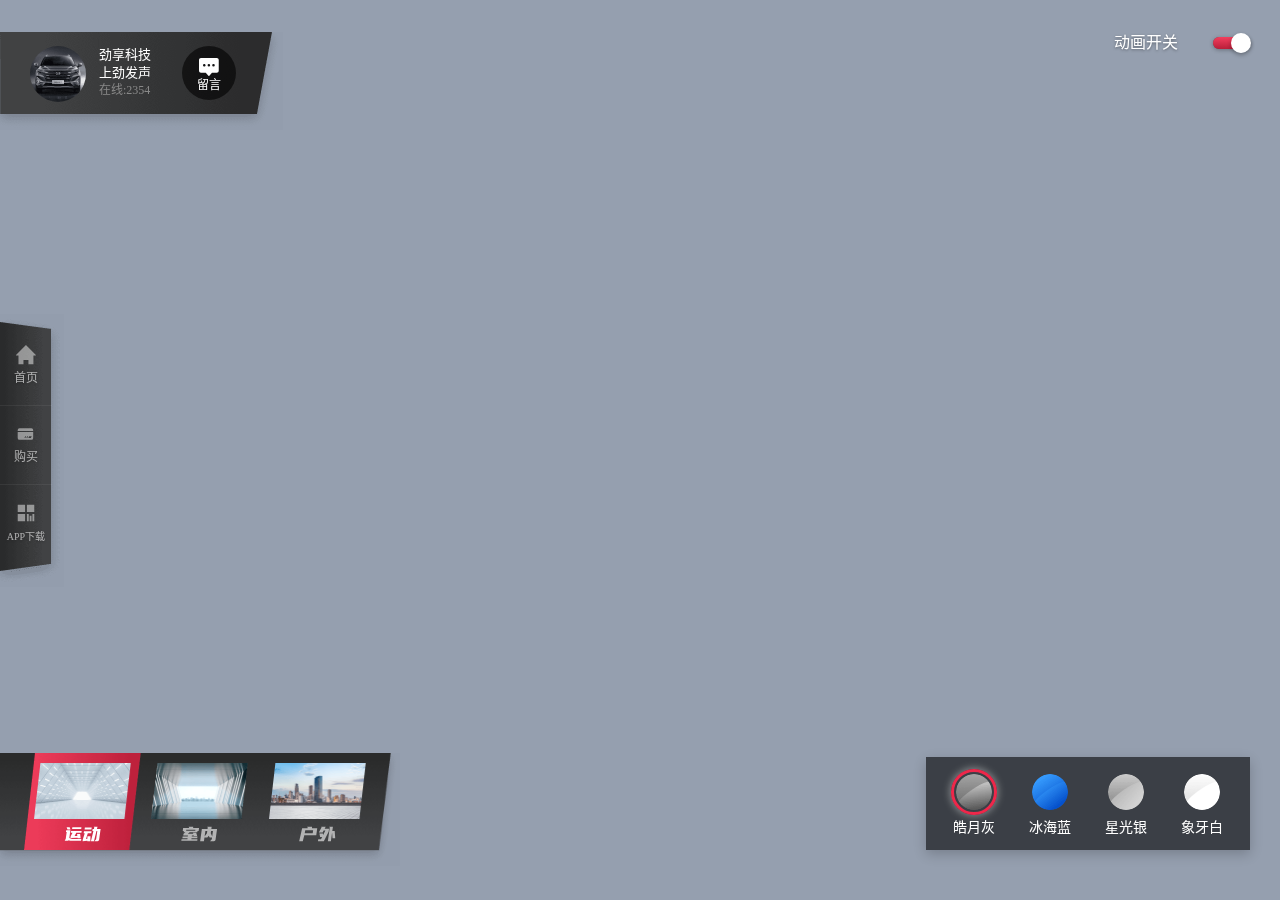
<file: index.html>
<!DOCTYPE html>
<html lang="zh-CN">
    <head>
        <meta charset="UTF-8" />
        <meta http-equiv="Content-Type" content="text/html; charset=utf-8" />
        <meta
            name="viewport"
            content="width=device-width, initial-scale=1.0, minimum-scale=1.0, maximum-scale=1.0, user-scalable=no"
        />
        <title>广汽传祺GS3 POWER VR展厅</title>
        <script src="./assets/font/realibox/iconfont.js?c0075f0"></script>
        <link
            rel="stylesheet"
            href="./assets/libs/swiper-5.3.6/swiper.min.css?c0075f0"
        />
    <link rel="shortcut icon" href="./favicon.ico"><link href="./css/app.5.25edabbf0f2877f4d230.css" rel="stylesheet"><link href="./css/app.2.7b6aef0db49bc0b54efa.css" rel="stylesheet"></head>
    <body>
        <div id="app"></div>
        <script src="./assets/libs/realibox.min.js?c0075f0"></script>
        <script src="./assets/libs/swiper-5.3.6/swiper.min.js?c0075f0"></script>
        <script src="./assets/libs/jquery.min.js?c0075f0"></script>
        
            <script src="//res.wx.qq.com/open/js/jweixin-1.4.0.js"></script>
        
        
        <script>
            // 判断是否再小程序环境内
            if (window.__wxjs_environment !== "miniprogram") {
                var script = document.createElement("script");
                if (script) {
                    script.type = "text/javascript";
                    script.src = "https://hm.baidu.com/hm.js?06df917e6690a436b916183fc22202fb";
                    document.body.appendChild(script);
                }
            }
        </script>
        
    <script type="text/javascript" src="./manifests/manifest.abda5782db7f746b7113.js"></script><script type="text/javascript" src="./js/vendors~app~vendor.6873d27768a473f4a8a1.js"></script><script type="text/javascript" src="./js/vendors~app.25edabbf0f2877f4d230.js"></script><script type="text/javascript" src="./js/app.7b6aef0db49bc0b54efa.js"></script><script type="text/javascript" src="./js/vendor.da68aa5956b79ba69df1.js"></script></body>
</html>
</file>
<file: css/app.5.25edabbf0f2877f4d230.css>
body,html{width:100%;height:100%}input::-ms-clear,input::-ms-reveal{display:none}*,:after,:before{box-sizing:border-box}html{font-family:sans-serif;line-height:1.15;-webkit-text-size-adjust:100%;-ms-text-size-adjust:100%;-ms-overflow-style:scrollbar;-webkit-tap-highlight-color:rgba(0,0,0,0)}@-ms-viewport{width:device-width}article,aside,dialog,figcaption,figure,footer,header,hgroup,main,nav,section{display:block}body{margin:0;color:rgba(0,0,0,.65);font-size:14px;font-family:-apple-system,BlinkMacSystemFont,Segoe UI,Roboto,Helvetica Neue,Arial,Noto Sans,sans-serif;font-variant:tabular-nums;line-height:1.5715;background-color:#fff;-webkit-font-feature-settings:"tnum","tnum";font-feature-settings:"tnum","tnum"}[tabindex="-1"]:focus{outline:none!important}hr{box-sizing:content-box;height:0;overflow:visible}h1,h2,h3,h4,h5,h6{margin-top:0;margin-bottom:.5em;color:rgba(0,0,0,.85);font-weight:500}p{margin-top:0;margin-bottom:1em}abbr[data-original-title],abbr[title]{text-decoration:underline;-webkit-text-decoration:underline dotted;text-decoration:underline dotted;border-bottom:0;cursor:help}address{margin-bottom:1em;font-style:normal;line-height:inherit}input[type=number],input[type=password],input[type=text],textarea{-webkit-appearance:none}dl,ol,ul{margin-top:0;margin-bottom:1em}ol ol,ol ul,ul ol,ul ul{margin-bottom:0}dt{font-weight:500}dd{margin-bottom:.5em;margin-left:0}blockquote{margin:0 0 1em}dfn{font-style:italic}b,strong{font-weight:bolder}small{font-size:80%}sub,sup{position:relative;font-size:75%;line-height:0;vertical-align:baseline}sub{bottom:-.25em}sup{top:-.5em}a{color:#1890ff;text-decoration:none;background-color:transparent;outline:none;cursor:pointer;transition:color .3s;-webkit-text-decoration-skip:objects}a:hover{color:#40a9ff}a:active{color:#096dd9}a:active,a:hover{text-decoration:none;outline:0}a[disabled]{color:rgba(0,0,0,.25);cursor:not-allowed;pointer-events:none}code,kbd,pre,samp{font-size:1em;font-family:SFMono-Regular,Consolas,Liberation Mono,Menlo,Courier,monospace}pre{margin-top:0;margin-bottom:1em;overflow:auto}figure{margin:0 0 1em}img{vertical-align:middle;border-style:none}svg:not(:root){overflow:hidden}[role=button],a,area,button,input:not([type=range]),label,select,summary,textarea{-ms-touch-action:manipulation;touch-action:manipulation}table{border-collapse:collapse}caption{padding-top:.75em;padding-bottom:.3em;color:rgba(0,0,0,.45);text-align:left;caption-side:bottom}th{text-align:inherit}button,input,optgroup,select,textarea{margin:0;color:inherit;font-size:inherit;font-family:inherit;line-height:inherit}button,input{overflow:visible}button,select{text-transform:none}[type=reset],[type=submit],button,html [type=button]{-webkit-appearance:button}[type=button]::-moz-focus-inner,[type=reset]::-moz-focus-inner,[type=submit]::-moz-focus-inner,button::-moz-focus-inner{padding:0;border-style:none}input[type=checkbox],input[type=radio]{box-sizing:border-box;padding:0}input[type=date],input[type=datetime-local],input[type=month],input[type=time]{-webkit-appearance:listbox}textarea{overflow:auto;resize:vertical}fieldset{min-width:0;margin:0;padding:0;border:0}legend{display:block;width:100%;max-width:100%;margin-bottom:.5em;padding:0;color:inherit;font-size:1.5em;line-height:inherit;white-space:normal}progress{vertical-align:baseline}[type=number]::-webkit-inner-spin-button,[type=number]::-webkit-outer-spin-button{height:auto}[type=search]{outline-offset:-2px;-webkit-appearance:none}[type=search]::-webkit-search-cancel-button,[type=search]::-webkit-search-decoration{-webkit-appearance:none}::-webkit-file-upload-button{font:inherit;-webkit-appearance:button}output{display:inline-block}summary{display:list-item}template{display:none}[hidden]{display:none!important}mark{padding:.2em;background-color:#feffe6}::-moz-selection{color:#fff;background:#1890ff}::selection{color:#fff;background:#1890ff}.clearfix:before{display:table;content:""}.clearfix:after{display:block;clear:both;content:""}.anticon{display:inline-block;color:inherit;font-style:normal;line-height:0;text-align:center;text-transform:none;vertical-align:-.125em;text-rendering:optimizeLegibility;-webkit-font-smoothing:antialiased;-moz-osx-font-smoothing:grayscale}.anticon>*{line-height:1}.anticon svg{display:inline-block}.anticon:before{display:none}.anticon .anticon-icon{display:block}.anticon[tabindex]{cursor:pointer}.anticon-spin,.anticon-spin:before{display:inline-block;animation:loadingCircle 1s infinite linear}.fade-appear,.fade-enter,.fade-leave{animation-duration:.2s;animation-fill-mode:both;animation-play-state:paused}.fade-appear.fade-appear-active,.fade-enter.fade-enter-active{animation-name:antFadeIn;animation-play-state:running}.fade-leave.fade-leave-active{animation-name:antFadeOut;animation-play-state:running;pointer-events:none}.fade-appear,.fade-enter{opacity:0}.fade-appear,.fade-enter,.fade-leave{animation-timing-function:linear}@keyframes antFadeIn{0%{opacity:0}to{opacity:1}}@keyframes antFadeOut{0%{opacity:1}to{opacity:0}}.move-up-appear,.move-up-enter,.move-up-leave{animation-duration:.2s;animation-fill-mode:both;animation-play-state:paused}.move-up-appear.move-up-appear-active,.move-up-enter.move-up-enter-active{animation-name:antMoveUpIn;animation-play-state:running}.move-up-leave.move-up-leave-active{animation-name:antMoveUpOut;animation-play-state:running;pointer-events:none}.move-up-appear,.move-up-enter{opacity:0;animation-timing-function:cubic-bezier(.08,.82,.17,1)}.move-up-leave{animation-timing-function:cubic-bezier(.6,.04,.98,.34)}.move-down-appear,.move-down-enter,.move-down-leave{animation-duration:.2s;animation-fill-mode:both;animation-play-state:paused}.move-down-appear.move-down-appear-active,.move-down-enter.move-down-enter-active{animation-name:antMoveDownIn;animation-play-state:running}.move-down-leave.move-down-leave-active{animation-name:antMoveDownOut;animation-play-state:running;pointer-events:none}.move-down-appear,.move-down-enter{opacity:0;animation-timing-function:cubic-bezier(.08,.82,.17,1)}.move-down-leave{animation-timing-function:cubic-bezier(.6,.04,.98,.34)}.move-left-appear,.move-left-enter,.move-left-leave{animation-duration:.2s;animation-fill-mode:both;animation-play-state:paused}.move-left-appear.move-left-appear-active,.move-left-enter.move-left-enter-active{animation-name:antMoveLeftIn;animation-play-state:running}.move-left-leave.move-left-leave-active{animation-name:antMoveLeftOut;animation-play-state:running;pointer-events:none}.move-left-appear,.move-left-enter{opacity:0;animation-timing-function:cubic-bezier(.08,.82,.17,1)}.move-left-leave{animation-timing-function:cubic-bezier(.6,.04,.98,.34)}.move-right-appear,.move-right-enter,.move-right-leave{animation-duration:.2s;animation-fill-mode:both;animation-play-state:paused}.move-right-appear.move-right-appear-active,.move-right-enter.move-right-enter-active{animation-name:antMoveRightIn;animation-play-state:running}.move-right-leave.move-right-leave-active{animation-name:antMoveRightOut;animation-play-state:running;pointer-events:none}.move-right-appear,.move-right-enter{opacity:0;animation-timing-function:cubic-bezier(.08,.82,.17,1)}.move-right-leave{animation-timing-function:cubic-bezier(.6,.04,.98,.34)}@keyframes antMoveDownIn{0%{transform:translateY(100%);transform-origin:0 0;opacity:0}to{transform:translateY(0);transform-origin:0 0;opacity:1}}@keyframes antMoveDownOut{0%{transform:translateY(0);transform-origin:0 0;opacity:1}to{transform:translateY(100%);transform-origin:0 0;opacity:0}}@keyframes antMoveLeftIn{0%{transform:translateX(-100%);transform-origin:0 0;opacity:0}to{transform:translateX(0);transform-origin:0 0;opacity:1}}@keyframes antMoveLeftOut{0%{transform:translateX(0);transform-origin:0 0;opacity:1}to{transform:translateX(-100%);transform-origin:0 0;opacity:0}}@keyframes antMoveRightIn{0%{transform:translateX(100%);transform-origin:0 0;opacity:0}to{transform:translateX(0);transform-origin:0 0;opacity:1}}@keyframes antMoveRightOut{0%{transform:translateX(0);transform-origin:0 0;opacity:1}to{transform:translateX(100%);transform-origin:0 0;opacity:0}}@keyframes antMoveUpIn{0%{transform:translateY(-100%);transform-origin:0 0;opacity:0}to{transform:translateY(0);transform-origin:0 0;opacity:1}}@keyframes antMoveUpOut{0%{transform:translateY(0);transform-origin:0 0;opacity:1}to{transform:translateY(-100%);transform-origin:0 0;opacity:0}}@keyframes loadingCircle{to{transform:rotate(1turn)}}[ant-click-animating-without-extra-node=true],[ant-click-animating=true]{position:relative}html{--antd-wave-shadow-color:#1890ff}.ant-click-animating-node,[ant-click-animating-without-extra-node=true]:after{position:absolute;top:0;right:0;bottom:0;left:0;display:block;border-radius:inherit;box-shadow:0 0 0 0 #1890ff;box-shadow:0 0 0 0 var(--antd-wave-shadow-color);opacity:.2;animation:fadeEffect 2s cubic-bezier(.08,.82,.17,1),waveEffect .4s cubic-bezier(.08,.82,.17,1);animation-fill-mode:forwards;content:"";pointer-events:none}@keyframes waveEffect{to{box-shadow:0 0 0 #1890ff;box-shadow:0 0 0 6px var(--antd-wave-shadow-color)}}@keyframes fadeEffect{to{opacity:0}}.slide-up-appear,.slide-up-enter,.slide-up-leave{animation-duration:.2s;animation-fill-mode:both;animation-play-state:paused}.slide-up-appear.slide-up-appear-active,.slide-up-enter.slide-up-enter-active{animation-name:antSlideUpIn;animation-play-state:running}.slide-up-leave.slide-up-leave-active{animation-name:antSlideUpOut;animation-play-state:running;pointer-events:none}.slide-up-appear,.slide-up-enter{opacity:0;animation-timing-function:cubic-bezier(.23,1,.32,1)}.slide-up-leave{animation-timing-function:cubic-bezier(.755,.05,.855,.06)}.slide-down-appear,.slide-down-enter,.slide-down-leave{animation-duration:.2s;animation-fill-mode:both;animation-play-state:paused}.slide-down-appear.slide-down-appear-active,.slide-down-enter.slide-down-enter-active{animation-name:antSlideDownIn;animation-play-state:running}.slide-down-leave.slide-down-leave-active{animation-name:antSlideDownOut;animation-play-state:running;pointer-events:none}.slide-down-appear,.slide-down-enter{opacity:0;animation-timing-function:cubic-bezier(.23,1,.32,1)}.slide-down-leave{animation-timing-function:cubic-bezier(.755,.05,.855,.06)}.slide-left-appear,.slide-left-enter,.slide-left-leave{animation-duration:.2s;animation-fill-mode:both;animation-play-state:paused}.slide-left-appear.slide-left-appear-active,.slide-left-enter.slide-left-enter-active{animation-name:antSlideLeftIn;animation-play-state:running}.slide-left-leave.slide-left-leave-active{animation-name:antSlideLeftOut;animation-play-state:running;pointer-events:none}.slide-left-appear,.slide-left-enter{opacity:0;animation-timing-function:cubic-bezier(.23,1,.32,1)}.slide-left-leave{animation-timing-function:cubic-bezier(.755,.05,.855,.06)}.slide-right-appear,.slide-right-enter,.slide-right-leave{animation-duration:.2s;animation-fill-mode:both;animation-play-state:paused}.slide-right-appear.slide-right-appear-active,.slide-right-enter.slide-right-enter-active{animation-name:antSlideRightIn;animation-play-state:running}.slide-right-leave.slide-right-leave-active{animation-name:antSlideRightOut;animation-play-state:running;pointer-events:none}.slide-right-appear,.slide-right-enter{opacity:0;animation-timing-function:cubic-bezier(.23,1,.32,1)}.slide-right-leave{animation-timing-function:cubic-bezier(.755,.05,.855,.06)}@keyframes antSlideUpIn{0%{transform:scaleY(.8);transform-origin:0 0;opacity:0}to{transform:scaleY(1);transform-origin:0 0;opacity:1}}@keyframes antSlideUpOut{0%{transform:scaleY(1);transform-origin:0 0;opacity:1}to{transform:scaleY(.8);transform-origin:0 0;opacity:0}}@keyframes antSlideDownIn{0%{transform:scaleY(.8);transform-origin:100% 100%;opacity:0}to{transform:scaleY(1);transform-origin:100% 100%;opacity:1}}@keyframes antSlideDownOut{0%{transform:scaleY(1);transform-origin:100% 100%;opacity:1}to{transform:scaleY(.8);transform-origin:100% 100%;opacity:0}}@keyframes antSlideLeftIn{0%{transform:scaleX(.8);transform-origin:0 0;opacity:0}to{transform:scaleX(1);transform-origin:0 0;opacity:1}}@keyframes antSlideLeftOut{0%{transform:scaleX(1);transform-origin:0 0;opacity:1}to{transform:scaleX(.8);transform-origin:0 0;opacity:0}}@keyframes antSlideRightIn{0%{transform:scaleX(.8);transform-origin:100% 0;opacity:0}to{transform:scaleX(1);transform-origin:100% 0;opacity:1}}@keyframes antSlideRightOut{0%{transform:scaleX(1);transform-origin:100% 0;opacity:1}to{transform:scaleX(.8);transform-origin:100% 0;opacity:0}}.zoom-appear,.zoom-enter,.zoom-leave{animation-duration:.2s;animation-fill-mode:both;animation-play-state:paused}.zoom-appear.zoom-appear-active,.zoom-enter.zoom-enter-active{animation-name:antZoomIn;animation-play-state:running}.zoom-leave.zoom-leave-active{animation-name:antZoomOut;animation-play-state:running;pointer-events:none}.zoom-appear,.zoom-enter{transform:scale(0);opacity:0;animation-timing-function:cubic-bezier(.08,.82,.17,1)}.zoom-leave{animation-timing-function:cubic-bezier(.78,.14,.15,.86)}.zoom-big-appear,.zoom-big-enter,.zoom-big-leave{animation-duration:.2s;animation-fill-mode:both;animation-play-state:paused}.zoom-big-appear.zoom-big-appear-active,.zoom-big-enter.zoom-big-enter-active{animation-name:antZoomBigIn;animation-play-state:running}.zoom-big-leave.zoom-big-leave-active{animation-name:antZoomBigOut;animation-play-state:running;pointer-events:none}.zoom-big-appear,.zoom-big-enter{transform:scale(0);opacity:0;animation-timing-function:cubic-bezier(.08,.82,.17,1)}.zoom-big-leave{animation-timing-function:cubic-bezier(.78,.14,.15,.86)}.zoom-big-fast-appear,.zoom-big-fast-enter,.zoom-big-fast-leave{animation-duration:.1s;animation-fill-mode:both;animation-play-state:paused}.zoom-big-fast-appear.zoom-big-fast-appear-active,.zoom-big-fast-enter.zoom-big-fast-enter-active{animation-name:antZoomBigIn;animation-play-state:running}.zoom-big-fast-leave.zoom-big-fast-leave-active{animation-name:antZoomBigOut;animation-play-state:running;pointer-events:none}.zoom-big-fast-appear,.zoom-big-fast-enter{transform:scale(0);opacity:0;animation-timing-function:cubic-bezier(.08,.82,.17,1)}.zoom-big-fast-leave{animation-timing-function:cubic-bezier(.78,.14,.15,.86)}.zoom-up-appear,.zoom-up-enter,.zoom-up-leave{animation-duration:.2s;animation-fill-mode:both;animation-play-state:paused}.zoom-up-appear.zoom-up-appear-active,.zoom-up-enter.zoom-up-enter-active{animation-name:antZoomUpIn;animation-play-state:running}.zoom-up-leave.zoom-up-leave-active{animation-name:antZoomUpOut;animation-play-state:running;pointer-events:none}.zoom-up-appear,.zoom-up-enter{transform:scale(0);opacity:0;animation-timing-function:cubic-bezier(.08,.82,.17,1)}.zoom-up-leave{animation-timing-function:cubic-bezier(.78,.14,.15,.86)}.zoom-down-appear,.zoom-down-enter,.zoom-down-leave{animation-duration:.2s;animation-fill-mode:both;animation-play-state:paused}.zoom-down-appear.zoom-down-appear-active,.zoom-down-enter.zoom-down-enter-active{animation-name:antZoomDownIn;animation-play-state:running}.zoom-down-leave.zoom-down-leave-active{animation-name:antZoomDownOut;animation-play-state:running;pointer-events:none}.zoom-down-appear,.zoom-down-enter{transform:scale(0);opacity:0;animation-timing-function:cubic-bezier(.08,.82,.17,1)}.zoom-down-leave{animation-timing-function:cubic-bezier(.78,.14,.15,.86)}.zoom-left-appear,.zoom-left-enter,.zoom-left-leave{animation-duration:.2s;animation-fill-mode:both;animation-play-state:paused}.zoom-left-appear.zoom-left-appear-active,.zoom-left-enter.zoom-left-enter-active{animation-name:antZoomLeftIn;animation-play-state:running}.zoom-left-leave.zoom-left-leave-active{animation-name:antZoomLeftOut;animation-play-state:running;pointer-events:none}.zoom-left-appear,.zoom-left-enter{transform:scale(0);opacity:0;animation-timing-function:cubic-bezier(.08,.82,.17,1)}.zoom-left-leave{animation-timing-function:cubic-bezier(.78,.14,.15,.86)}.zoom-right-appear,.zoom-right-enter,.zoom-right-leave{animation-duration:.2s;animation-fill-mode:both;animation-play-state:paused}.zoom-right-appear.zoom-right-appear-active,.zoom-right-enter.zoom-right-enter-active{animation-name:antZoomRightIn;animation-play-state:running}.zoom-right-leave.zoom-right-leave-active{animation-name:antZoomRightOut;animation-play-state:running;pointer-events:none}.zoom-right-appear,.zoom-right-enter{transform:scale(0);opacity:0;animation-timing-function:cubic-bezier(.08,.82,.17,1)}.zoom-right-leave{animation-timing-function:cubic-bezier(.78,.14,.15,.86)}@keyframes antZoomIn{0%{transform:scale(.2);opacity:0}to{transform:scale(1);opacity:1}}@keyframes antZoomOut{0%{transform:scale(1)}to{transform:scale(.2);opacity:0}}@keyframes antZoomBigIn{0%{transform:scale(.8);opacity:0}to{transform:scale(1);opacity:1}}@keyframes antZoomBigOut{0%{transform:scale(1)}to{transform:scale(.8);opacity:0}}@keyframes antZoomUpIn{0%{transform:scale(.8);transform-origin:50% 0;opacity:0}to{transform:scale(1);transform-origin:50% 0}}@keyframes antZoomUpOut{0%{transform:scale(1);transform-origin:50% 0}to{transform:scale(.8);transform-origin:50% 0;opacity:0}}@keyframes antZoomLeftIn{0%{transform:scale(.8);transform-origin:0 50%;opacity:0}to{transform:scale(1);transform-origin:0 50%}}@keyframes antZoomLeftOut{0%{transform:scale(1);transform-origin:0 50%}to{transform:scale(.8);transform-origin:0 50%;opacity:0}}@keyframes antZoomRightIn{0%{transform:scale(.8);transform-origin:100% 50%;opacity:0}to{transform:scale(1);transform-origin:100% 50%}}@keyframes antZoomRightOut{0%{transform:scale(1);transform-origin:100% 50%}to{transform:scale(.8);transform-origin:100% 50%;opacity:0}}@keyframes antZoomDownIn{0%{transform:scale(.8);transform-origin:50% 100%;opacity:0}to{transform:scale(1);transform-origin:50% 100%}}@keyframes antZoomDownOut{0%{transform:scale(1);transform-origin:50% 100%}to{transform:scale(.8);transform-origin:50% 100%;opacity:0}}.ant-motion-collapse-legacy{overflow:hidden}.ant-motion-collapse,.ant-motion-collapse-legacy-active{transition:height .15s cubic-bezier(.645,.045,.355,1),opacity .15s cubic-bezier(.645,.045,.355,1)!important}.ant-motion-collapse{overflow:hidden}.ant-message{box-sizing:border-box;margin:0;padding:0;color:rgba(0,0,0,.65);font-size:14px;font-variant:tabular-nums;line-height:1.5715;list-style:none;-webkit-font-feature-settings:"tnum","tnum";font-feature-settings:"tnum","tnum";position:fixed;top:16px;left:0;z-index:1010;width:100%;pointer-events:none}.ant-message-notice{padding:8px;text-align:center}.ant-message-notice:first-child{margin-top:-8px}.ant-message-notice-content{display:inline-block;padding:10px 16px;background:#fff;border-radius:2px;box-shadow:0 3px 6px -4px rgba(0,0,0,.12),0 6px 16px 0 rgba(0,0,0,.08),0 9px 28px 8px rgba(0,0,0,.05);pointer-events:all}.ant-message-success .anticon{color:#52c41a}.ant-message-error .anticon{color:#ff4d4f}.ant-message-warning .anticon{color:#faad14}.ant-message-info .anticon,.ant-message-loading .anticon{color:#1890ff}.ant-message .anticon{position:relative;top:1px;margin-right:8px;font-size:16px}.ant-message-notice.move-up-leave.move-up-leave-active{animation-name:MessageMoveOut;animation-duration:.3s}@keyframes MessageMoveOut{0%{max-height:150px;padding:8px;opacity:1}to{max-height:0;padding:0;opacity:0}}
</file>
<file: css/app.2.7b6aef0db49bc0b54efa.css>
.index__loading__3yFm4{width:100%;height:5px}.index__loading__3yFm4 span{width:100%;height:1px;background:#60809f;position:absolute;top:0;left:0;box-shadow:0 0 10px 1px rgba(96,128,159,.7);animation:index__fullspan__XoFin 10s ease-out;-moz-animation:index__fullspan__XoFin 10s ease-out;-webkit-animation:index__fullspan__XoFin 10s ease-out}@media screen and (orientation:portrait) and (max-width:320px){html{font-size:30px!important}}@media screen and (orientation:portrait) and (min-width:321px) and (max-width:414px){html{font-size:37.5px!important}}@media screen and (orientation:portrait) and (min-width:415px) and (max-width:768px){html{font-size:45px!important}}@media screen and (orientation:portrait) and (min-width:769px) and (max-width:1024px){html{font-size:58.92px!important}}@media screen and (orientation:portrait) and (min-width:1025px){html{font-size:58.92px!important}}@media screen and (orientation:landscape) and (max-width:568px){html{font-size:30px!important}}@media screen and (orientation:landscape) and (min-width:667px) and (max-width:812px){html{font-size:37.5px!important}}@media screen and (orientation:landscape) and (min-width:813px) and (max-width:1024px){html{font-size:45px!important}}@media screen and (orientation:landscape) and (min-width:1025px) and (max-width:1366px){html{font-size:40px!important}}@media screen and (orientation:landscape) and (min-width:1367px) and (max-width:1680px){html{font-size:50px!important}}@media screen and (orientation:landscape) and (min-width:1681px){html{font-size:60px!important}}body,dd,div,dl,dt,form,h1,h2,h3,h4,h5,h6,html,input,li,ol,p,select,td,textarea,th,ul{margin:0;padding:0}*{box-sizing:border-box;font-family:PingFangSC-Light,Microsoft Yahei,SimHei,"sans-serif"}::-webkit-scrollbar{width:8px;height:100%;background:#4d4d4d}::-webkit-scrollbar-thumb{background:#4d4d4d;border-radius:10px}::-webkit-scrollbar-track{background:#1a1a1a}::-webkit-scrollbar-button{display:none}::-webkit-scrollbar-track-piece{visibility:hidden}::-webkit-scrollbar-corner{border-radius:10px}body,html{min-height:100%}body{font-family:PingFangSC-Light,Microsoft Yahei,SimHei,"sans-serif"}h1,h2,h3,h4,h5,h6{font-weight:400}ol,ul{list-style:none}img{border:none;vertical-align:middle}a{text-decoration:none;color:#232323}table{border-collapse:collapse;table-layout:fixed}input,textarea{outline:none;border:none}textarea{resize:none;overflow:auto}button{border:unset;outline:none}body{margin:0;-webkit-user-select:none;-moz-user-select:none;-ms-user-select:none;user-select:none;background-color:transparent!important}#app{height:100%;overflow:auto}.ant-modal-mask{background-color:rgba(0,0,0,.7)!important}.ant-message{z-index:222!important}
</file>
